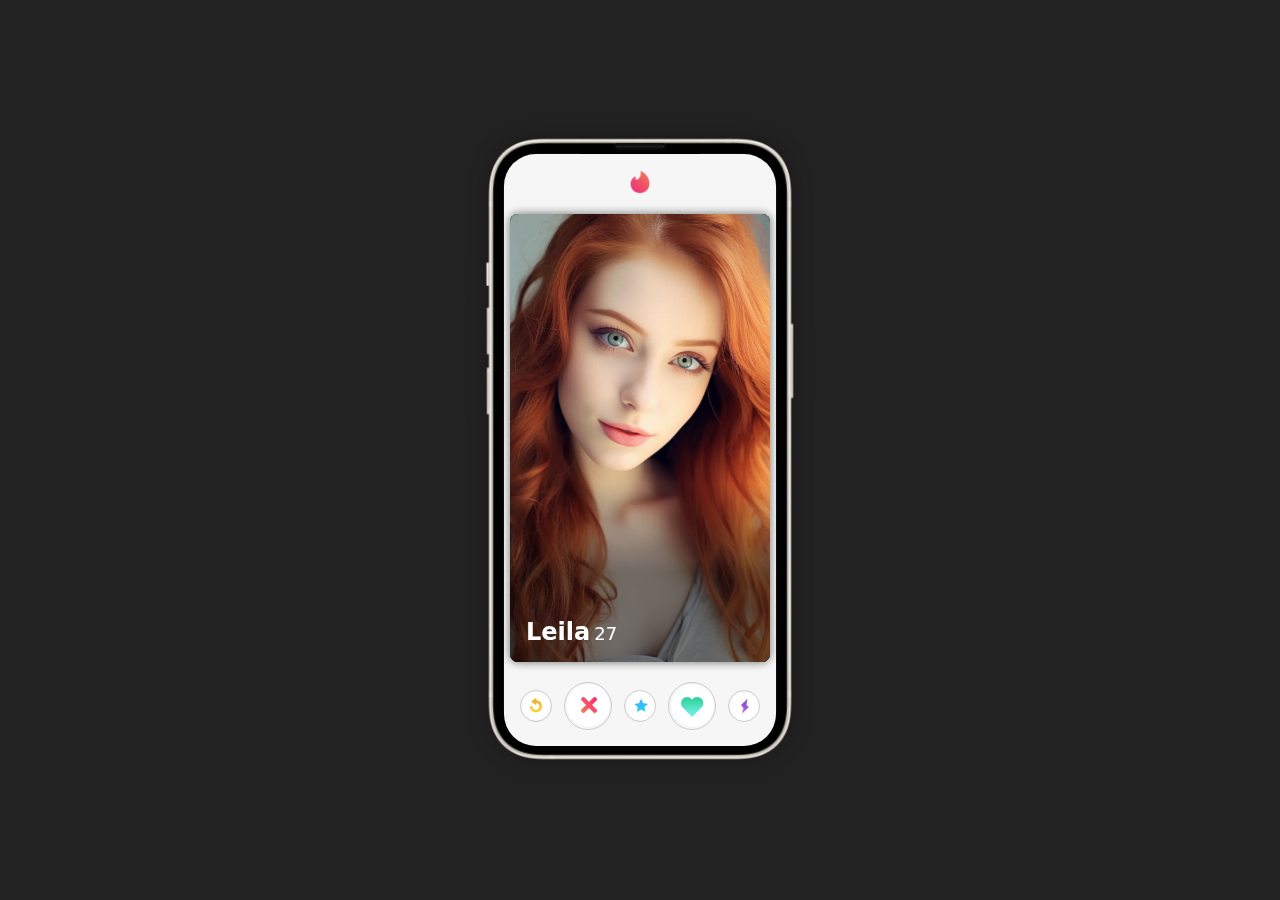
<file: 01-tinder-swipe/index.html>
<!DOCTYPE html>
<html lang="en">
	<head>
		<meta charset="UTF-8" />
		<meta name="viewport" content="width=device-width, initial-scale=1.0" />
		<title>100 Proyectos JS - 01 - Tinder Swipe</title>

		<link rel="stylesheet" href="styles.css" />
	</head>
	<body>
		<main>
			<section>
				<header>
					<img src="./tinder-logo.webp" alt="Tinder Logo" />
				</header>

				<div class="cards">
					<article>
						<img src="./photos/2.webp" alt="Alex, brow hair man, 25 years old" />

						<h2>Alex <span>25</span></h2>
						<div class="choice nope">NOPE</div>
						<div class="choice like">LIKE</div>
					</article>

					<article>
						<img src="./photos/1.webp" alt="Leila, redhead, 27 years old hair man, 25 years old" />

						<h2>Leila <span>27</span></h2>
						<div class="choice nope">NOPE</div>
						<div class="choice like">LIKE</div>
					</article>

					<span>
						No hay más personas cerca de ti...<br />
						Vuelve a intentarlo más tarde
					</span>
				</div>

				<footer>
					<button class="is-undo" aria-label="undo"></button>
					<button class="is-remove is-big" aria-label="remove"></button>
					<button class="is-star" aria-label="star"></button>
					<button class="is-fav is-big" aria-label="fav"></button>
					<button class="is-zap" aria-label="zap"></button>
				</footer>
			</section>
		</main>

		<script src="scripts.js"></script>
	</body>
</html>
</file>
<file: 01-tinder-swipe/styles.css>
*,
*::before,
*::after {
	box-sizing: border-box;
	margin: 0;
	padding: 0;
}

body {
	font-family: system-ui, -apple-system, BlinkMacSystemFont, 'Segoe UI', Roboto, Oxygen, Ubuntu, Cantarell, 'Open Sans',
		'Helvetica Neue', sans-serif;

	display: grid;
	place-content: center;
	min-height: 100vh;
	overflow: hidden;
	user-select: none;
	background-color: #222;
}

main {
	background: url('./iphone.webp') no-repeat;
	background-size: contain;
	width: 320px;
	height: 640px;
	display: flex;

	filter: drop-shadow(0 0 10px rgba(0, 0, 0, 0.3));
}

section {
	background: #f6f6f6;
	width: 100%;
	border-radius: 32px;
	display: flex;
	flex-direction: column;
	overflow: hidden;
	position: relative;
	padding: 16px 6px;
	margin: 24px;
	gap: 20px;
}

header {
	display: flex;
	justify-content: center;

	& img {
		width: 24px;
		height: 24px;
	}
}

footer {
	display: grid;
	grid-template-columns: repeat(5, 1fr);
	gap: 12px;
	padding: 0 24px;
	justify-content: center;
	align-items: center;

	& button {
		background: url('./tinder-icons.webp') no-repeat;
		background-position: 0px 0px;
		background-size: 175px;
		height: 32px;
		width: 32px;
		border-radius: 50%;
		border: 1px solid #ccc;
		cursor: pointer;
		transition: scale 0.3s ease;

		&:hover {
			scale: 1.4;
		}

		&.is-big {
			background-size: 250px;
			width: 48px;
			height: 48px;
		}

		&.is-undo {
			background-position: -143px;
		}

		&.is-remove {
			background-position: -151px;
		}

		&.is-fav {
			background-position: -50px;
		}

		&.is-star {
			background-position: -71px;
		}
	}
}

.cards {
	position: relative;
	width: 100%;
	height: 100%;
	margin: 0 auto;

	& > span {
		display: grid;
		place-content: center;
		color: #777;
		font-size: 14px;
		text-align: center;
		height: 100%;
		z-index: -1;
	}

	& article {
		box-shadow: 0 0 10px rgba(0, 0, 0, 0.3);
		background: black;
		border-radius: 8px;
		overflow: hidden;
		position: absolute;
		cursor: grab;
		width: 100%;
		height: 100%;
		inset: 0;
		z-index: 2;

		&.go-left {
			transform: translate(-150%) rotate(-20deg) !important;
		}

		&.go-right {
			transform: translate(150%) rotate(20deg) !important;
		}

		&.go-left,
		&.go-right {
			transition: transform 0.3s ease, rotate 0.3s ease;
		}

		&.reset {
			transition: transform 0.3s ease;
			transform: translate(0%) !important;
		}

		& .choice {
			color: black;
			border: 3px solid;
			z-index: 9999;
			position: absolute;
			top:16px;
			right: 16px;
			font-size: 24px;
			font-weight: bold;
			padding: 4px 8px;
			border-radius: 5px;
			opacity: 0;

			&.nope {
				border-color: #f44336;
				color: #f44336;
				transform: rotate(30deg);
				
			}

			&.like{
				border-color: #4caf50;
                color: #4caf50;
                transform: rotate(-30deg);
				left: 16px;
				width:fit-content ;
			}
		}

		& img {
			width: 100%;
			height: 100%;
			object-fit: cover;
		}

		& h2 {
			display: flex;
			align-items: flex-end;
			color: white;
			position: absolute;
			inset: 0;
			height: 100%;
			width: 100%;
			padding: 16px;
			z-index: 3;
			background: linear-gradient(to top, #00000088 20%, transparent 40%);
		}

		& span {
			margin-left: 4px;
			font-size: 18px;
			line-height: 1.4;
			font-weight: 400;
		}
	}
}
</file>
